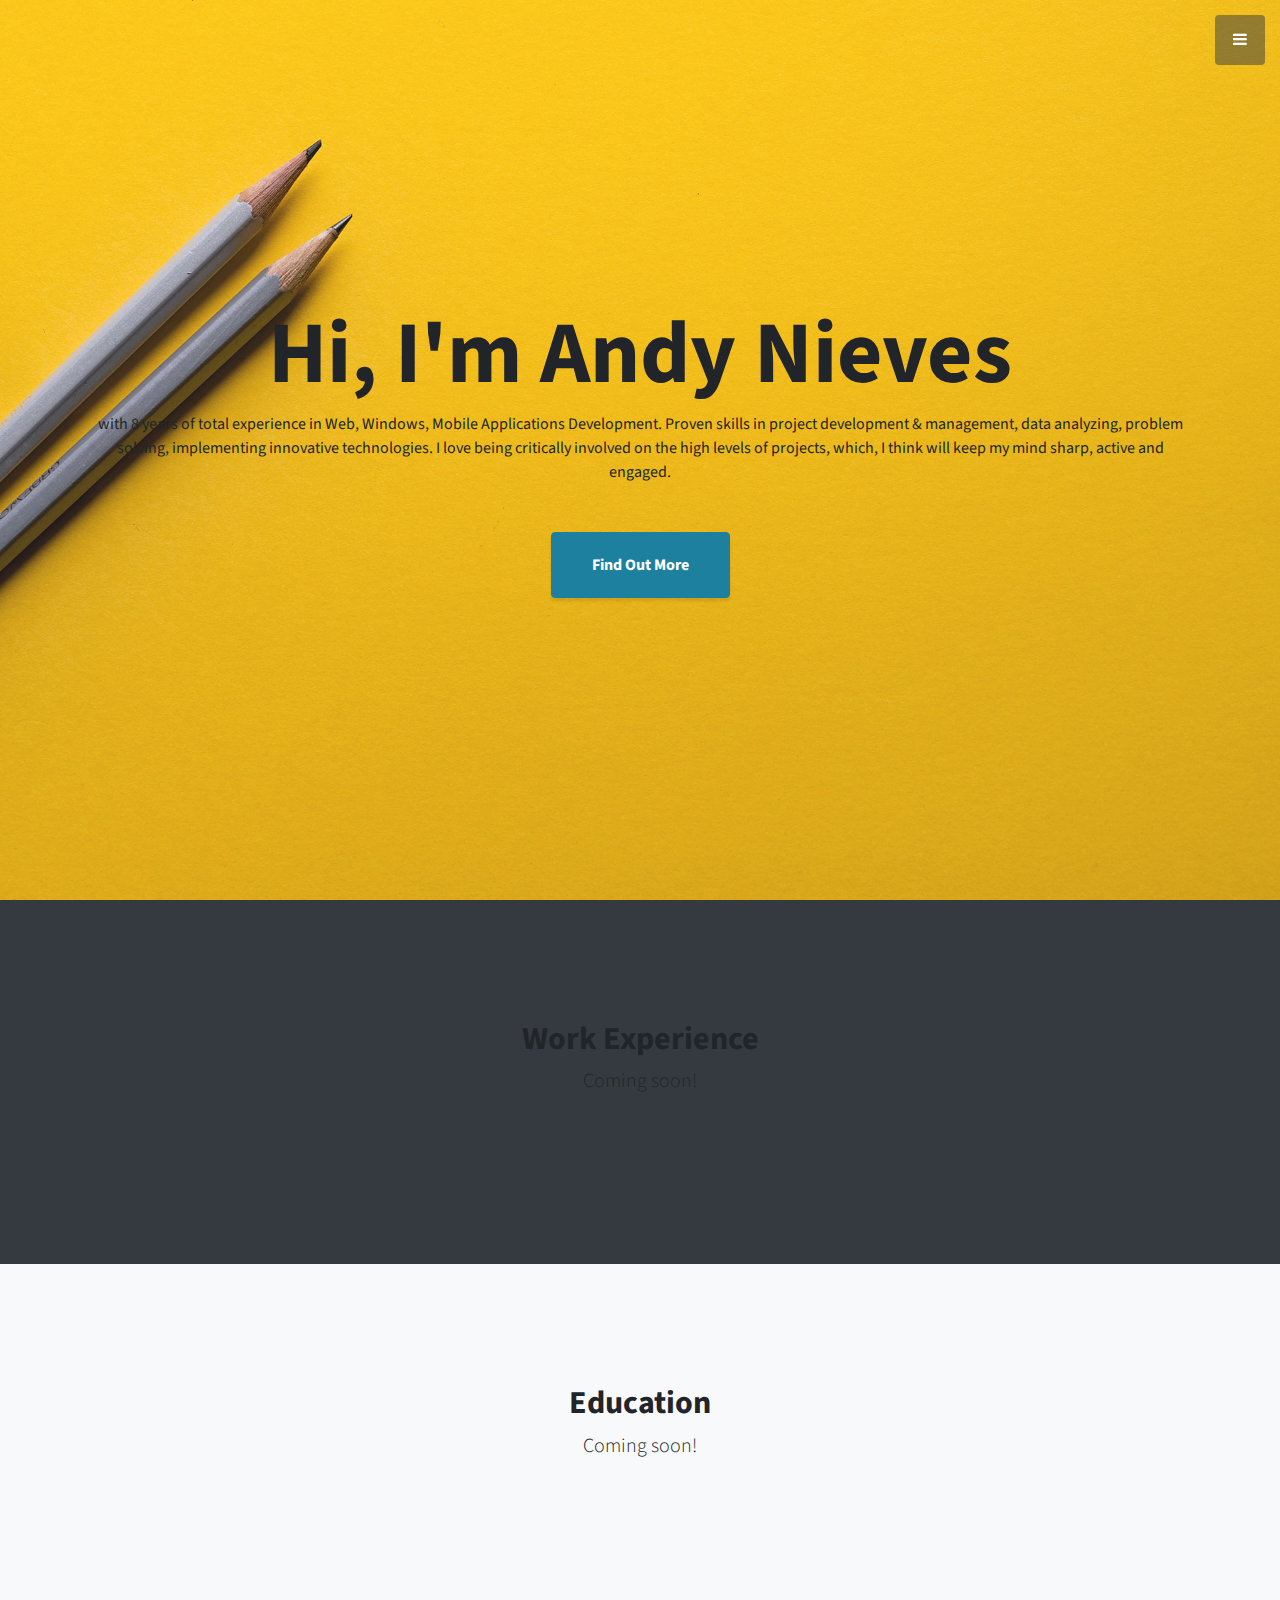
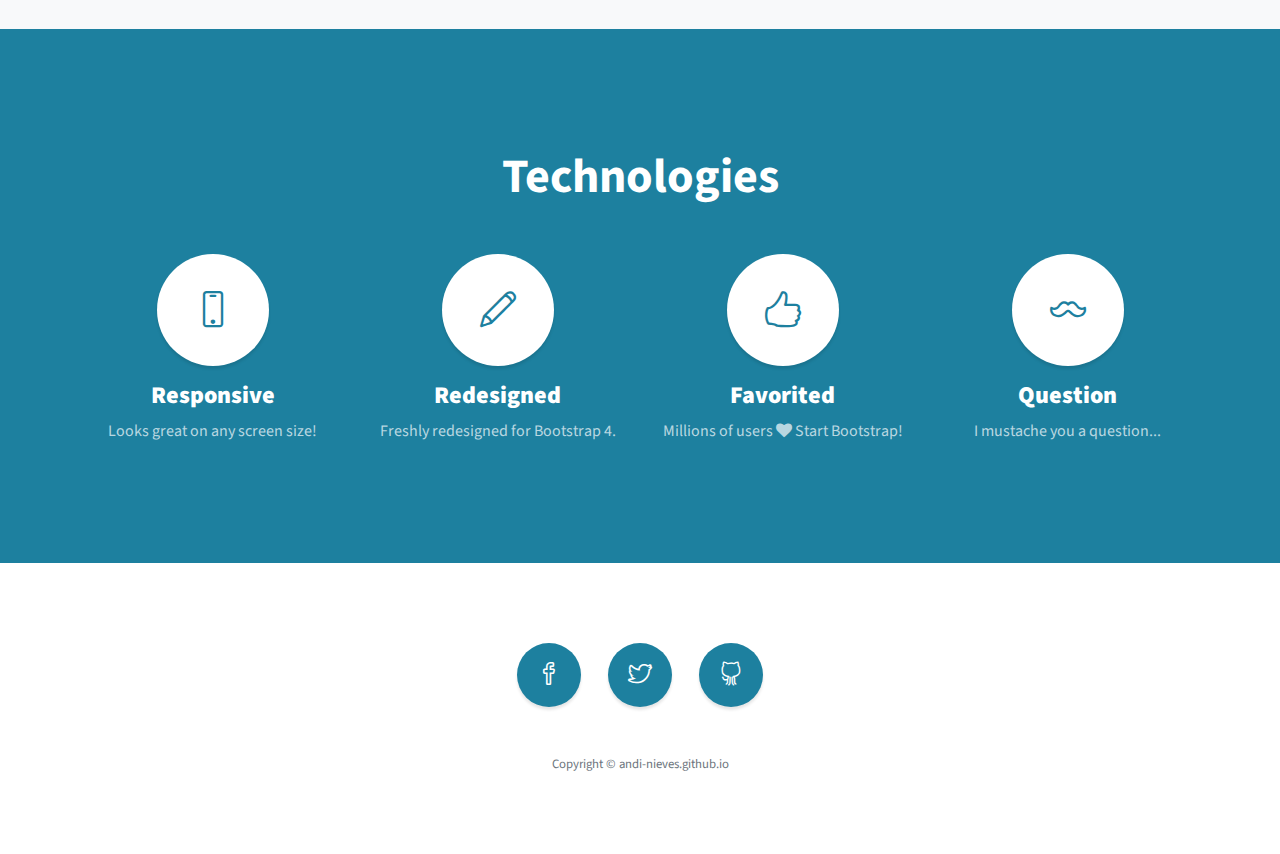
<file: index copy.html>
<!DOCTYPE html>
<html lang="en">

  <head>

    <meta charset="utf-8">
    <meta name="viewport" content="width=device-width, initial-scale=1, shrink-to-fit=no">
    <meta name="description" content="">
    <meta name="author" content="">

    <title>Andy Nieves</title>

    <!-- Bootstrap Core CSS -->
    <link href="vendor/bootstrap/css/bootstrap.min.css" rel="stylesheet">

    <!-- Custom Fonts -->
    <link href="vendor/font-awesome/css/font-awesome.min.css" rel="stylesheet" type="text/css">
    <link href="https://fonts.googleapis.com/css?family=Source+Sans+Pro:300,400,700,300italic,400italic,700italic" rel="stylesheet" type="text/css">
    <link href="vendor/simple-line-icons/css/simple-line-icons.css" rel="stylesheet">

    <!-- Custom CSS -->
    <link href="css/stylish-portfolio.min.css" rel="stylesheet">
    <style>
      #sidebar-wrapper {
        background-color: #ECBA3F;
      }
    </style>
  </head>

  <body id="page-top">
    <!-- Navigation -->
    <a class="menu-toggle rounded" href="#">
      <i class="fa fa-bars"></i>
    </a>
    <nav id="sidebar-wrapper">
      <ul class="sidebar-nav">
        <li class="sidebar-brand">
          <a class="js-scroll-trigger" href="#page-top">Start Bootstrap</a>
        </li>
        <li class="sidebar-nav-item">
          <a class="js-scroll-trigger" href="#page-top">Home</a>
        </li>
        <li class="sidebar-nav-item">
          <a class="js-scroll-trigger" href="#about">About</a>
        </li>
        <li class="sidebar-nav-item">
          <a class="js-scroll-trigger" href="#services">Services</a>
        </li>
        <li class="sidebar-nav-item">
          <a class="js-scroll-trigger" href="#portfolio">Portfolio</a>
        </li>
        <li class="sidebar-nav-item">
          <a class="js-scroll-trigger" href="#contact">Contact</a>
        </li>
      </ul>
    </nav>

    <!-- Header -->
    <header class="masthead d-flex">
      <div class="container text-center my-auto">
        <h1 class="mb-1">Hi, I'm Andy Nieves</h1>
        <p class="mb-5">
          with 8 years of total experience in Web, Windows, Mobile Applications Development. Proven skills in project development & management, data analyzing, problem solving, implementing innovative technologies. I love being critically involved on the high levels of projects, which, I think will keep my mind sharp, active and engaged.
        </p>
        <a class="btn btn-primary btn-xl js-scroll-trigger" href="#about">Find Out More</a>
      </div>
      <div class="overlay"></div>
    </header>

    <section class="content-section bg-dark" id="about">
      <div class="container text-center">
        <div class="row">
          <div class="col-lg-10 mx-auto">
            <h2>Work Experience</h2>
            <p class="lead mb-5">Coming soon!</p>
            <!-- <a class="btn btn-dark btn-xl js-scroll-trigger" href="#services">What We Offer</a> -->
          </div>
        </div>
      </div>
    </section>
    <!-- About -->
    <section class="content-section bg-light" id="about">
      <div class="container text-center">
        <div class="row">
          <div class="col-lg-10 mx-auto">
            <h2>Education</h2>
            <p class="lead mb-5">Coming soon!</p>
            <!-- <a class="btn btn-dark btn-xl js-scroll-trigger" href="#services">What We Offer</a> -->
          </div>
        </div>
      </div>
    </section>

    <!-- Services -->
    <section class="content-section bg-primary text-white text-center" id="services">
      <div class="container">
        <div class="content-section-heading">
          <h3 class="text-secondary mb-0"></h3>
          <h2 class="mb-5">Technologies</h2>
        </div>
        <div class="row">
          <div class="col-lg-3 col-md-6 mb-5 mb-lg-0">
            <span class="service-icon rounded-circle mx-auto mb-3">
              <i class="icon-screen-smartphone"></i>
            </span>
            <h4>
              <strong>Responsive</strong>
            </h4>
            <p class="text-faded mb-0">Looks great on any screen size!</p>
          </div>
          <div class="col-lg-3 col-md-6 mb-5 mb-lg-0">
            <span class="service-icon rounded-circle mx-auto mb-3">
              <i class="icon-pencil"></i>
            </span>
            <h4>
              <strong>Redesigned</strong>
            </h4>
            <p class="text-faded mb-0">Freshly redesigned for Bootstrap 4.</p>
          </div>
          <div class="col-lg-3 col-md-6 mb-5 mb-md-0">
            <span class="service-icon rounded-circle mx-auto mb-3">
              <i class="icon-like"></i>
            </span>
            <h4>
              <strong>Favorited</strong>
            </h4>
            <p class="text-faded mb-0">Millions of users
              <i class="fa fa-heart"></i>
              Start Bootstrap!</p>
          </div>
          <div class="col-lg-3 col-md-6">
            <span class="service-icon rounded-circle mx-auto mb-3">
              <i class="icon-mustache"></i>
            </span>
            <h4>
              <strong>Question</strong>
            </h4>
            <p class="text-faded mb-0">I mustache you a question...</p>
          </div>
        </div>
      </div>
    </section>

    <!-- Callout -->
    <!-- <section class="callout">
      <div class="container text-center">
        <h2 class="mx-auto mb-5">Welcome to
          <em>your</em>
          next website!</h2>
        <a class="btn btn-primary btn-xl" href="https://startbootstrap.com/template-overviews/stylish-portfolio/">Download Now!</a>
      </div>
    </section> -->

    <!-- Portfolio -->
    <!-- <section class="content-section" id="portfolio">
      <div class="container">
        <div class="content-section-heading text-center">
          <h3 class="text-secondary mb-0">Portfolio</h3>
          <h2 class="mb-5">Recent Projects</h2>
        </div>
        <div class="row no-gutters">
          <div class="col-lg-6">
            <a class="portfolio-item" href="#">
              <span class="caption">
                <span class="caption-content">
                  <h2>Stationary</h2>
                  <p class="mb-0">A yellow pencil with envelopes on a clean, blue backdrop!</p>
                </span>
              </span>
              <img class="img-fluid" src="img/portfolio-1.jpg" alt="">
            </a>
          </div>
          <div class="col-lg-6">
            <a class="portfolio-item" href="#">
              <span class="caption">
                <span class="caption-content">
                  <h2>Ice Cream</h2>
                  <p class="mb-0">A dark blue background with a colored pencil, a clip, and a tiny ice cream cone!</p>
                </span>
              </span>
              <img class="img-fluid" src="img/portfolio-2.jpg" alt="">
            </a>
          </div>
          <div class="col-lg-6">
            <a class="portfolio-item" href="#">
              <span class="caption">
                <span class="caption-content">
                  <h2>Strawberries</h2>
                  <p class="mb-0">Strawberries are such a tasty snack, especially with a little sugar on top!</p>
                </span>
              </span>
              <img class="img-fluid" src="img/portfolio-3.jpg" alt="">
            </a>
          </div>
          <div class="col-lg-6">
            <a class="portfolio-item" href="#">
              <span class="caption">
                <span class="caption-content">
                  <h2>Workspace</h2>
                  <p class="mb-0">A yellow workspace with some scissors, pencils, and other objects.</p>
                </span>
              </span>
              <img class="img-fluid" src="img/portfolio-4.jpg" alt="">
            </a>
          </div>
        </div>
      </div>
    </section>
  -->

    <!-- Call to Action -->
    <!-- <section class="content-section bg-primary text-white">
      <div class="container text-center">
        <h2 class="mb-4">The buttons below are impossible to resist...</h2>
        <a href="#" class="btn btn-xl btn-light mr-4">Click Me!</a>
        <a href="#" class="btn btn-xl btn-dark">Look at Me!</a>
      </div>
    </section> -->

    <!-- Map -->
    <!-- <section id="contact" class="map">
      <iframe width="100%" height="100%" frameborder="0" scrolling="no" marginheight="0" marginwidth="0" src="https://maps.google.com/maps?f=q&amp;source=s_q&amp;hl=en&amp;geocode=&amp;q=Twitter,+Inc.,+Market+Street,+San+Francisco,+CA&amp;aq=0&amp;oq=twitter&amp;sll=28.659344,-81.187888&amp;sspn=0.128789,0.264187&amp;ie=UTF8&amp;hq=Twitter,+Inc.,+Market+Street,+San+Francisco,+CA&amp;t=m&amp;z=15&amp;iwloc=A&amp;output=embed"></iframe>
      <br/>
      <small>
        <a href="https://maps.google.com/maps?f=q&amp;source=embed&amp;hl=en&amp;geocode=&amp;q=Twitter,+Inc.,+Market+Street,+San+Francisco,+CA&amp;aq=0&amp;oq=twitter&amp;sll=28.659344,-81.187888&amp;sspn=0.128789,0.264187&amp;ie=UTF8&amp;hq=Twitter,+Inc.,+Market+Street,+San+Francisco,+CA&amp;t=m&amp;z=15&amp;iwloc=A"></a>
      </small>
    </section> -->

    <!-- Footer -->
    <footer class="footer text-center">
      <div class="container">
        <ul class="list-inline mb-5">
          <li class="list-inline-item">
            <a class="social-link rounded-circle text-white mr-3" href="https://www.facebook.com/andi.sevein">
              <i class="icon-social-facebook"></i>
            </a>
          </li>
          <li class="list-inline-item">
            <a class="social-link rounded-circle text-white mr-3" href="https://twitter.com/andi_nieves15">
              <i class="icon-social-twitter"></i>
            </a>
          </li>
          <li class="list-inline-item">
            <a class="social-link rounded-circle text-white" href="https://github.com/andi-nieves">
              <i class="icon-social-github"></i>
            </a>
          </li>
        </ul>
        <p class="text-muted small mb-0">Copyright &copy; andi-nieves.github.io</p>
      </div>
    </footer>

    <!-- Scroll to Top Button-->
    <a class="scroll-to-top rounded js-scroll-trigger" href="#page-top">
      <i class="fa fa-angle-up"></i>
    </a>

    <!-- Bootstrap core JavaScript -->
    <script src="vendor/jquery/jquery.min.js"></script>
    <script src="vendor/bootstrap/js/bootstrap.bundle.min.js"></script>

    <!-- Plugin JavaScript -->
    <script src="vendor/jquery-easing/jquery.easing.min.js"></script>

    <!-- Custom scripts for this template -->
    <script src="js/stylish-portfolio.min.js"></script>

  </body>

</html>
</file>
<file: vendor/simple-line-icons/css/simple-line-icons.css>
@font-face {
  font-family: 'simple-line-icons';
  src: url('../fonts/Simple-Line-Icons.eot?v=2.4.0');
  src: url('../fonts/Simple-Line-Icons.eot?v=2.4.0#iefix') format('embedded-opentype'), url('../fonts/Simple-Line-Icons.woff2?v=2.4.0') format('woff2'), url('../fonts/Simple-Line-Icons.ttf?v=2.4.0') format('truetype'), url('../fonts/Simple-Line-Icons.woff?v=2.4.0') format('woff'), url('../fonts/Simple-Line-Icons.svg?v=2.4.0#simple-line-icons') format('svg');
  font-weight: normal;
  font-style: normal;
}
/*
 Use the following CSS code if you want to have a class per icon.
 Instead of a list of all class selectors, you can use the generic [class*="icon-"] selector, but it's slower:
*/
.icon-user,
.icon-people,
.icon-user-female,
.icon-user-follow,
.icon-user-following,
.icon-user-unfollow,
.icon-login,
.icon-logout,
.icon-emotsmile,
.icon-phone,
.icon-call-end,
.icon-call-in,
.icon-call-out,
.icon-map,
.icon-location-pin,
.icon-direction,
.icon-directions,
.icon-compass,
.icon-layers,
.icon-menu,
.icon-list,
.icon-options-vertical,
.icon-options,
.icon-arrow-down,
.icon-arrow-left,
.icon-arrow-right,
.icon-arrow-up,
.icon-arrow-up-circle,
.icon-arrow-left-circle,
.icon-arrow-right-circle,
.icon-arrow-down-circle,
.icon-check,
.icon-clock,
.icon-plus,
.icon-minus,
.icon-close,
.icon-event,
.icon-exclamation,
.icon-organization,
.icon-trophy,
.icon-screen-smartphone,
.icon-screen-desktop,
.icon-plane,
.icon-notebook,
.icon-mustache,
.icon-mouse,
.icon-magnet,
.icon-energy,
.icon-disc,
.icon-cursor,
.icon-cursor-move,
.icon-crop,
.icon-chemistry,
.icon-speedometer,
.icon-shield,
.icon-screen-tablet,
.icon-magic-wand,
.icon-hourglass,
.icon-graduation,
.icon-ghost,
.icon-game-controller,
.icon-fire,
.icon-eyeglass,
.icon-envelope-open,
.icon-envelope-letter,
.icon-bell,
.icon-badge,
.icon-anchor,
.icon-wallet,
.icon-vector,
.icon-speech,
.icon-puzzle,
.icon-printer,
.icon-present,
.icon-playlist,
.icon-pin,
.icon-picture,
.icon-handbag,
.icon-globe-alt,
.icon-globe,
.icon-folder-alt,
.icon-folder,
.icon-film,
.icon-feed,
.icon-drop,
.icon-drawer,
.icon-docs,
.icon-doc,
.icon-diamond,
.icon-cup,
.icon-calculator,
.icon-bubbles,
.icon-briefcase,
.icon-book-open,
.icon-basket-loaded,
.icon-basket,
.icon-bag,
.icon-action-undo,
.icon-action-redo,
.icon-wrench,
.icon-umbrella,
.icon-trash,
.icon-tag,
.icon-support,
.icon-frame,
.icon-size-fullscreen,
.icon-size-actual,
.icon-shuffle,
.icon-share-alt,
.icon-share,
.icon-rocket,
.icon-question,
.icon-pie-chart,
.icon-pencil,
.icon-note,
.icon-loop,
.icon-home,
.icon-grid,
.icon-graph,
.icon-microphone,
.icon-music-tone-alt,
.icon-music-tone,
.icon-earphones-alt,
.icon-earphones,
.icon-equalizer,
.icon-like,
.icon-dislike,
.icon-control-start,
.icon-control-rewind,
.icon-control-play,
.icon-control-pause,
.icon-control-forward,
.icon-control-end,
.icon-volume-1,
.icon-volume-2,
.icon-volume-off,
.icon-calendar,
.icon-bulb,
.icon-chart,
.icon-ban,
.icon-bubble,
.icon-camrecorder,
.icon-camera,
.icon-cloud-download,
.icon-cloud-upload,
.icon-envelope,
.icon-eye,
.icon-flag,
.icon-heart,
.icon-info,
.icon-key,
.icon-link,
.icon-lock,
.icon-lock-open,
.icon-magnifier,
.icon-magnifier-add,
.icon-magnifier-remove,
.icon-paper-clip,
.icon-paper-plane,
.icon-power,
.icon-refresh,
.icon-reload,
.icon-settings,
.icon-star,
.icon-symbol-female,
.icon-symbol-male,
.icon-target,
.icon-credit-card,
.icon-paypal,
.icon-social-tumblr,
.icon-social-twitter,
.icon-social-facebook,
.icon-social-instagram,
.icon-social-linkedin,
.icon-social-pinterest,
.icon-social-github,
.icon-social-google,
.icon-social-reddit,
.icon-social-skype,
.icon-social-dribbble,
.icon-social-behance,
.icon-social-foursqare,
.icon-social-soundcloud,
.icon-social-spotify,
.icon-social-stumbleupon,
.icon-social-youtube,
.icon-social-dropbox,
.icon-social-vkontakte,
.icon-social-steam {
  font-family: 'simple-line-icons';
  speak: none;
  font-style: normal;
  font-weight: normal;
  font-variant: normal;
  text-transform: none;
  line-height: 1;
  /* Better Font Rendering =========== */
  -webkit-font-smoothing: antialiased;
  -moz-osx-font-smoothing: grayscale;
}
.icon-user:before {
  content: "\e005";
}
.icon-people:before {
  content: "\e001";
}
.icon-user-female:before {
  content: "\e000";
}
.icon-user-follow:before {
  content: "\e002";
}
.icon-user-following:before {
  content: "\e003";
}
.icon-user-unfollow:before {
  content: "\e004";
}
.icon-login:before {
  content: "\e066";
}
.icon-logout:before {
  content: "\e065";
}
.icon-emotsmile:before {
  content: "\e021";
}
.icon-phone:before {
  content: "\e600";
}
.icon-call-end:before {
  content: "\e048";
}
.icon-call-in:before {
  content: "\e047";
}
.icon-call-out:before {
  content: "\e046";
}
.icon-map:before {
  content: "\e033";
}
.icon-location-pin:before {
  content: "\e096";
}
.icon-direction:before {
  content: "\e042";
}
.icon-directions:before {
  content: "\e041";
}
.icon-compass:before {
  content: "\e045";
}
.icon-layers:before {
  content: "\e034";
}
.icon-menu:before {
  content: "\e601";
}
.icon-list:before {
  content: "\e067";
}
.icon-options-vertical:before {
  content: "\e602";
}
.icon-options:before {
  content: "\e603";
}
.icon-arrow-down:before {
  content: "\e604";
}
.icon-arrow-left:before {
  content: "\e605";
}
.icon-arrow-right:before {
  content: "\e606";
}
.icon-arrow-up:before {
  content: "\e607";
}
.icon-arrow-up-circle:before {
  content: "\e078";
}
.icon-arrow-left-circle:before {
  content: "\e07a";
}
.icon-arrow-right-circle:before {
  content: "\e079";
}
.icon-arrow-down-circle:before {
  content: "\e07b";
}
.icon-check:before {
  content: "\e080";
}
.icon-clock:before {
  content: "\e081";
}
.icon-plus:before {
  content: "\e095";
}
.icon-minus:before {
  content: "\e615";
}
.icon-close:before {
  content: "\e082";
}
.icon-event:before {
  content: "\e619";
}
.icon-exclamation:before {
  content: "\e617";
}
.icon-organization:before {
  content: "\e616";
}
.icon-trophy:before {
  content: "\e006";
}
.icon-screen-smartphone:before {
  content: "\e010";
}
.icon-screen-desktop:before {
  content: "\e011";
}
.icon-plane:before {
  content: "\e012";
}
.icon-notebook:before {
  content: "\e013";
}
.icon-mustache:before {
  content: "\e014";
}
.icon-mouse:before {
  content: "\e015";
}
.icon-magnet:before {
  content: "\e016";
}
.icon-energy:before {
  content: "\e020";
}
.icon-disc:before {
  content: "\e022";
}
.icon-cursor:before {
  content: "\e06e";
}
.icon-cursor-move:before {
  content: "\e023";
}
.icon-crop:before {
  content: "\e024";
}
.icon-chemistry:before {
  content: "\e026";
}
.icon-speedometer:before {
  content: "\e007";
}
.icon-shield:before {
  content: "\e00e";
}
.icon-screen-tablet:before {
  content: "\e00f";
}
.icon-magic-wand:before {
  content: "\e017";
}
.icon-hourglass:before {
  content: "\e018";
}
.icon-graduation:before {
  content: "\e019";
}
.icon-ghost:before {
  content: "\e01a";
}
.icon-game-controller:before {
  content: "\e01b";
}
.icon-fire:before {
  content: "\e01c";
}
.icon-eyeglass:before {
  content: "\e01d";
}
.icon-envelope-open:before {
  content: "\e01e";
}
.icon-envelope-letter:before {
  content: "\e01f";
}
.icon-bell:before {
  content: "\e027";
}
.icon-badge:before {
  content: "\e028";
}
.icon-anchor:before {
  content: "\e029";
}
.icon-wallet:before {
  content: "\e02a";
}
.icon-vector:before {
  content: "\e02b";
}
.icon-speech:before {
  content: "\e02c";
}
.icon-puzzle:before {
  content: "\e02d";
}
.icon-printer:before {
  content: "\e02e";
}
.icon-present:before {
  content: "\e02f";
}
.icon-playlist:before {
  content: "\e030";
}
.icon-pin:before {
  content: "\e031";
}
.icon-picture:before {
  content: "\e032";
}
.icon-handbag:before {
  content: "\e035";
}
.icon-globe-alt:before {
  content: "\e036";
}
.icon-globe:before {
  content: "\e037";
}
.icon-folder-alt:before {
  content: "\e039";
}
.icon-folder:before {
  content: "\e089";
}
.icon-film:before {
  content: "\e03a";
}
.icon-feed:before {
  content: "\e03b";
}
.icon-drop:before {
  content: "\e03e";
}
.icon-drawer:before {
  content: "\e03f";
}
.icon-docs:before {
  content: "\e040";
}
.icon-doc:before {
  content: "\e085";
}
.icon-diamond:before {
  content: "\e043";
}
.icon-cup:before {
  content: "\e044";
}
.icon-calculator:before {
  content: "\e049";
}
.icon-bubbles:before {
  content: "\e04a";
}
.icon-briefcase:before {
  content: "\e04b";
}
.icon-book-open:before {
  content: "\e04c";
}
.icon-basket-loaded:before {
  content: "\e04d";
}
.icon-basket:before {
  content: "\e04e";
}
.icon-bag:before {
  content: "\e04f";
}
.icon-action-undo:before {
  content: "\e050";
}
.icon-action-redo:before {
  content: "\e051";
}
.icon-wrench:before {
  content: "\e052";
}
.icon-umbrella:before {
  content: "\e053";
}
.icon-trash:before {
  content: "\e054";
}
.icon-tag:before {
  content: "\e055";
}
.icon-support:before {
  content: "\e056";
}
.icon-frame:before {
  content: "\e038";
}
.icon-size-fullscreen:before {
  content: "\e057";
}
.icon-size-actual:before {
  content: "\e058";
}
.icon-shuffle:before {
  content: "\e059";
}
.icon-share-alt:before {
  content: "\e05a";
}
.icon-share:before {
  content: "\e05b";
}
.icon-rocket:before {
  content: "\e05c";
}
.icon-question:before {
  content: "\e05d";
}
.icon-pie-chart:before {
  content: "\e05e";
}
.icon-pencil:before {
  content: "\e05f";
}
.icon-note:before {
  content: "\e060";
}
.icon-loop:before {
  content: "\e064";
}
.icon-home:before {
  content: "\e069";
}
.icon-grid:before {
  content: "\e06a";
}
.icon-graph:before {
  content: "\e06b";
}
.icon-microphone:before {
  content: "\e063";
}
.icon-music-tone-alt:before {
  content: "\e061";
}
.icon-music-tone:before {
  content: "\e062";
}
.icon-earphones-alt:before {
  content: "\e03c";
}
.icon-earphones:before {
  content: "\e03d";
}
.icon-equalizer:before {
  content: "\e06c";
}
.icon-like:before {
  content: "\e068";
}
.icon-dislike:before {
  content: "\e06d";
}
.icon-control-start:before {
  content: "\e06f";
}
.icon-control-rewind:before {
  content: "\e070";
}
.icon-control-play:before {
  content: "\e071";
}
.icon-control-pause:before {
  content: "\e072";
}
.icon-control-forward:before {
  content: "\e073";
}
.icon-control-end:before {
  content: "\e074";
}
.icon-volume-1:before {
  content: "\e09f";
}
.icon-volume-2:before {
  content: "\e0a0";
}
.icon-volume-off:before {
  content: "\e0a1";
}
.icon-calendar:before {
  content: "\e075";
}
.icon-bulb:before {
  content: "\e076";
}
.icon-chart:before {
  content: "\e077";
}
.icon-ban:before {
  content: "\e07c";
}
.icon-bubble:before {
  content: "\e07d";
}
.icon-camrecorder:before {
  content: "\e07e";
}
.icon-camera:before {
  content: "\e07f";
}
.icon-cloud-download:before {
  content: "\e083";
}
.icon-cloud-upload:before {
  content: "\e084";
}
.icon-envelope:before {
  content: "\e086";
}
.icon-eye:before {
  content: "\e087";
}
.icon-flag:before {
  content: "\e088";
}
.icon-heart:before {
  content: "\e08a";
}
.icon-info:before {
  content: "\e08b";
}
.icon-key:before {
  content: "\e08c";
}
.icon-link:before {
  content: "\e08d";
}
.icon-lock:before {
  content: "\e08e";
}
.icon-lock-open:before {
  content: "\e08f";
}
.icon-magnifier:before {
  content: "\e090";
}
.icon-magnifier-add:before {
  content: "\e091";
}
.icon-magnifier-remove:before {
  content: "\e092";
}
.icon-paper-clip:before {
  content: "\e093";
}
.icon-paper-plane:before {
  content: "\e094";
}
.icon-power:before {
  content: "\e097";
}
.icon-refresh:before {
  content: "\e098";
}
.icon-reload:before {
  content: "\e099";
}
.icon-settings:before {
  content: "\e09a";
}
.icon-star:before {
  content: "\e09b";
}
.icon-symbol-female:before {
  content: "\e09c";
}
.icon-symbol-male:before {
  content: "\e09d";
}
.icon-target:before {
  content: "\e09e";
}
.icon-credit-card:before {
  content: "\e025";
}
.icon-paypal:before {
  content: "\e608";
}
.icon-social-tumblr:before {
  content: "\e00a";
}
.icon-social-twitter:before {
  content: "\e009";
}
.icon-social-facebook:before {
  content: "\e00b";
}
.icon-social-instagram:before {
  content: "\e609";
}
.icon-social-linkedin:before {
  content: "\e60a";
}
.icon-social-pinterest:before {
  content: "\e60b";
}
.icon-social-github:before {
  content: "\e60c";
}
.icon-social-google:before {
  content: "\e60d";
}
.icon-social-reddit:before {
  content: "\e60e";
}
.icon-social-skype:before {
  content: "\e60f";
}
.icon-social-dribbble:before {
  content: "\e00d";
}
.icon-social-behance:before {
  content: "\e610";
}
.icon-social-foursqare:before {
  content: "\e611";
}
.icon-social-soundcloud:before {
  content: "\e612";
}
.icon-social-spotify:before {
  content: "\e613";
}
.icon-social-stumbleupon:before {
  content: "\e614";
}
.icon-social-youtube:before {
  content: "\e008";
}
.icon-social-dropbox:before {
  content: "\e00c";
}
.icon-social-vkontakte:before {
  content: "\e618";
}
.icon-social-steam:before {
  content: "\e620";
}
</file>
<file: css/stylish-portfolio.min.css>
body,html{width:100%;height:100%}body{font-family:'Source Sans Pro'}.btn-xl{padding:1.25rem 2.5rem}.content-section{padding-top:7.5rem;padding-bottom:7.5rem}.content-section-heading h2{font-size:3rem}.content-section-heading h3{font-size:1rem;text-transform:uppercase}h1,h2,h3,h4,h5,h6{font-weight:700}.text-faded{color:rgba(255,255,255,.7)}.map{height:30rem}@media (max-width:992px){.map{height:75%}}.map iframe{pointer-events:none}.scroll-to-top{position:fixed;right:15px;bottom:15px;display:none;width:50px;height:50px;text-align:center;color:#fff;background:rgba(52,58,64,.5);line-height:45px}.scroll-to-top:focus,.scroll-to-top:hover{color:#fff}.scroll-to-top:hover{background:#343a40}.scroll-to-top i{font-weight:800}.masthead{min-height:30rem;position:relative;display:table;width:100%;height:auto;padding-top:8rem;padding-bottom:8rem;background:linear-gradient(90deg,rgba(255,255,255,.1) 0,rgba(255,255,255,.1) 100%),url(../img/bg-masthead.jpg);background-position:center center;background-repeat:no-repeat;background-size:cover}.masthead h1{font-size:4rem;margin:0;padding:0}@media (min-width:992px){.masthead{height:100vh}.masthead h1{font-size:5.5rem}}#sidebar-wrapper{position:fixed;z-index:2;right:0;width:250px;height:100%;-webkit-transition:all .4s ease 0s;-moz-transition:all .4s ease 0s;-ms-transition:all .4s ease 0s;-o-transition:all .4s ease 0s;transition:all .4s ease 0s;transform:translateX(250px);background:#1d809f;border-left:1px solid rgba(255,255,255,.1)}.sidebar-nav{position:absolute;top:0;width:250px;margin:0;padding:0;list-style:none}.sidebar-nav li.sidebar-nav-item a{display:block;text-decoration:none;color:#fff;padding:15px}.sidebar-nav li a:hover{text-decoration:none;color:#fff;background:rgba(255,255,255,.2)}.sidebar-nav li a:active,.sidebar-nav li a:focus{text-decoration:none}.sidebar-nav>.sidebar-brand{font-size:1.2rem;background:rgba(52,58,64,.1);height:80px;line-height:50px;padding-top:15px;padding-bottom:15px;padding-left:15px}.sidebar-nav>.sidebar-brand a{color:#fff}.sidebar-nav>.sidebar-brand a:hover{color:#fff;background:0 0}#sidebar-wrapper.active{right:250px;width:250px;-webkit-transition:all .4s ease 0s;-moz-transition:all .4s ease 0s;-ms-transition:all .4s ease 0s;-o-transition:all .4s ease 0s;transition:all .4s ease 0s}.menu-toggle{position:fixed;right:15px;top:15px;width:50px;height:50px;text-align:center;color:#fff;background:rgba(52,58,64,.5);line-height:50px;z-index:999}.menu-toggle:focus,.menu-toggle:hover{color:#fff}.menu-toggle:hover{background:#343a40}.service-icon{background-color:#fff;color:#1d809f;height:7rem;width:7rem;display:block;line-height:7.5rem;font-size:2.25rem;box-shadow:0 3px 3px 0 rgba(0,0,0,.1)}.callout{padding:15rem 0;background:linear-gradient(90deg,rgba(255,255,255,.1) 0,rgba(255,255,255,.1) 100%),url(../img/bg-callout.jpg);background-position:center center;background-repeat:no-repeat;background-size:cover}.callout h2{font-size:3.5rem;font-weight:700;display:block;max-width:30rem}.portfolio-item{display:block;position:relative;overflow:hidden;max-width:530px;margin:auto auto 1rem}.portfolio-item .caption{display:flex;height:100%;width:100%;background-color:rgba(33,37,41,.2);position:absolute;top:0;bottom:0;z-index:1}.portfolio-item .caption .caption-content{color:#fff;margin:auto 2rem 2rem}.portfolio-item .caption .caption-content h2{font-size:.8rem;text-transform:uppercase}.portfolio-item .caption .caption-content p{font-weight:300;font-size:1.2rem}@media (min-width:992px){.portfolio-item{max-width:none;margin:0}.portfolio-item .caption{-webkit-transition:-webkit-clip-path .25s ease-out,background-color .7s;-webkit-clip-path:inset(0);clip-path:inset(0)}.portfolio-item .caption .caption-content{transition:opacity .25s;margin-left:5rem;margin-right:5rem;margin-bottom:5rem}.portfolio-item img{-webkit-transition:-webkit-clip-path .25s ease-out;-webkit-clip-path:inset(-1px);clip-path:inset(-1px)}.portfolio-item:hover img{-webkit-clip-path:inset(2rem);clip-path:inset(2rem)}.portfolio-item:hover .caption{background-color:rgba(29,128,159,.9);-webkit-clip-path:inset(2rem);clip-path:inset(2rem)}}footer.footer{padding-top:5rem;padding-bottom:5rem}footer.footer .social-link{display:block;height:4rem;width:4rem;line-height:4.3rem;font-size:1.5rem;background-color:#1d809f;transition:background-color .15s ease-in-out;box-shadow:0 3px 3px 0 rgba(0,0,0,.1)}footer.footer .social-link:hover{background-color:#155d74;text-decoration:none}a{color:#1d809f}a:active,a:focus,a:hover{color:#155d74}.btn-primary{background-color:#1d809f!important;border-color:#1d809f!important;color:#fff!important}.btn-primary:active,.btn-primary:focus,.btn-primary:hover{background-color:#155d74!important;border-color:#155d74!important}.btn-secondary{background-color:#ecb807!important;border-color:#ecb807!important;color:#fff!important}.btn-secondary:active,.btn-secondary:focus,.btn-secondary:hover{background-color:#ba9106!important;border-color:#ba9106!important}.btn-dark{color:#fff!important}.btn{box-shadow:0 3px 3px 0 rgba(0,0,0,.1);font-weight:700}.bg-primary{background-color:#1d809f!important}.text-primary{color:#1d809f!important}.text-secondary{color:#ecb807!important}
</file>
